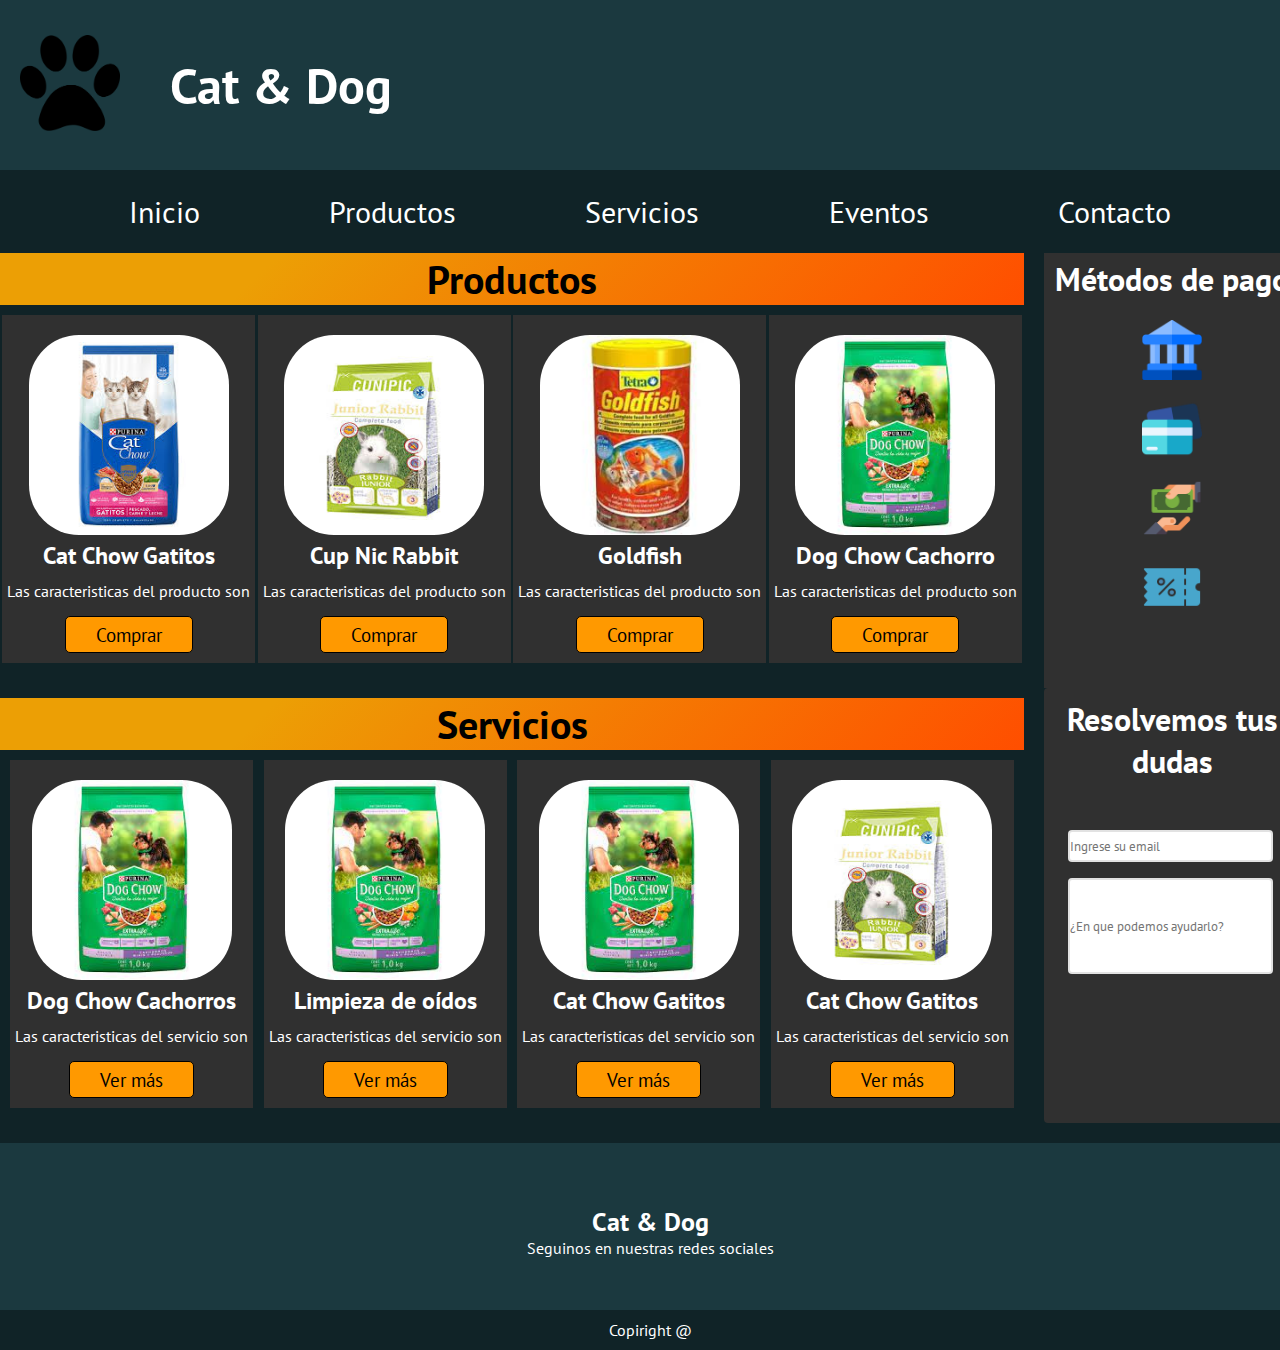
<file: index.html>
<!DOCTYPE html>
<html lang="en">

<head>
	<meta charset="UTF-8">
	<meta http-equiv="X-UA-Compatible" content="IE=edge">
	<meta name="viewport" content="width=device-width, initial-scale=1.0">
	<link rel="stylesheet" href="estilo.css">
	<link rel="preconnect" href="https://fonts.googleapis.com">
	<link rel="preconnect" href="https://fonts.gstatic.com" crossorigin>
	<link href="https://fonts.googleapis.com/css2?family=PT+Sans&display=swap" rel="stylesheet">
	<link rel="icon" href="imagenes/pata.ico">
	<link rel="stylesheet" href="https://cdnjs.cloudflare.com/ajax/libs/font-awesome/4.7.0/css/font-awesome.min.css" />
	<link rel="stylesheet" href="https://cdnjs.cloudflare.com/ajax/libs/animate.css/4.1.1/animate.min.css">
	<title>Cat & Dog</title>
</head>

<body id="grid">
	<header>
		<a href="index.html"><img class="wow animate__animated animate__flip animate__delay-1s" src="imagenes/pata.png" alt=""></a>
		<h1 class="wow animate__animated animate__backInRight">Cat & Dog</h1>
	</header>
	<nav>
		<span>
			<a href="index.html">Inicio</a>
		</span>
		<span>
			<a href="pag/productos.html">Productos</a>
			<div class="submenu">
				<span><a href="pag/productos.html">Alimento</a></span>
				<span><a href="pag/productos.html">Juguetes</a></span>
				<span><a href="pag/productos.html">Vestimenta</a></span>
			</div>
		</span>
		<span>
			<a href="pag/servicios.html">Servicios</a>
			<div class="submenu">
				<span><a href="pag/servicios.html">Limpieza</a></span>
				<span><a href="pag/servicios.html">Baño</a></span>
				<span><a href="pag/servicios.html">Paseos</a></span>
				<span><a href="pag/servicios.html">Entrenamiento</a></span>
			</div>
		</span>
		<span>
			<a href="pag/eventos.html">Eventos</a>
			<div class="submenu">
				<span><a href="pag/eventos.html">Próximos eventos</a></span>
				<span><a href="pag/eventos.html">¿Dónde se realizan?</a></span>
			</div>
		</span>
		<span>
			<a href="pag/contacto.html">Contacto</a>
		</span>
	</nav>
	<section class=" productos">
			<h2>Productos</h2>	
		<div class="index-productos">
			<article>
				<img src="imagenes/catChowGatitos.jpg" alt="">
				<a href="pag/pago.html"><h4>Cat Chow Gatitos</h4></a>
				<p>Las caracteristicas del producto son</p>
				<a href="pag/pago.html" class="boton">Comprar</a>
			</article>
			<article>
				<img src="imagenes/cupinicJuniorRabbit.jpg" alt="">
				<a href="pag/pago.html"><h4>Cup Nic Rabbit</h4></a>
				<p>Las caracteristicas del producto son</p>
				<a href="pag/pago.html" class="boton">Comprar</a>
			</article>
			<article>
				<img src="imagenes/goldfishPeces.jpg" alt="">
				<a href="pag/pago.html"><h4>Goldfish</h4></a>
				<p>Las caracteristicas del producto son</p>
				<a href="pag/pago.html" class="boton">Comprar</a>
			</article>
			<article>
				<img src="imagenes/dogChowCachorro.jpg" alt="">
				<a href="pag/pago.html"><h4>Dog Chow Cachorro</h4></a>
				<p>Las caracteristicas del producto son</p>
				<a href="pag/pago.html" class="boton">Comprar</a>
			</article>
		</div>
	</section>
	<section class=" servicios">
		<h2>Servicios</h2>
		<div class="index-servicios">
			<article>
				<img src="imagenes/dogChowCachorro.jpg" alt="">
				<a href="pag/pago.html"><h4>Dog Chow Cachorros</h4></a>				
				<p>Las caracteristicas del servicio son</p>
				<a href="pag/servicios.html" class="boton">Ver más</a>
			</article>
			<article>
				<img src="imagenes/dogChowCachorro.jpg" alt="">
				<h4>Limpieza de oídos</h4>		
				<p>Las caracteristicas del servicio son</p>
				<a href="pag/servicios.html" class="boton">Ver más</a>
			</article>
			<article>
				<img src="imagenes/dogChowCachorro.jpg">
				<h4>Cat Chow Gatitos</h4>				
				<p>Las caracteristicas del servicio son</p>
				<a href="pag/servicios.html" class="boton">Ver más</a>
			</article>
			<article>
				<img src="imagenes/cupinicJuniorRabbit.jpg" alt="">
				<h4>Cat Chow Gatitos</h4>				
				<p>Las caracteristicas del servicio son</p>
				<a href="pag/servicios.html" class="boton">Ver más</a>
			</article>
		</div>
	</section>
	<aside>
		<div class="index-pagos">
			<h4>Métodos de pago</h4>
			<a href="pag/pago.html"><img class="wow animate__animated animate__shakeX animate__delay-2s" src="imagenes/bank.png" alt=""></a>
			<a href="pag/pago.html"><img  class="wow animate__animated animate__shakeX animate__delay-3s" src="imagenes/credit-card.png" alt=""></a>
			<a href="pag/pago.html"><img  class="wow animate__animated animate__shakeX animate__delay-4s" src="imagenes/pago-en-efectivo.png" alt=""></a>
			<a href="pag/pago.html"><img  class="wow animate__animated animate__shakeX animate__delay-5s" src="imagenes/cupon.png" alt=""></a>
		</div>
		<div class="formulario">
			<h4>Resolvemos tus dudas</h4>
			<form action="">
				<input class="controls-a" type="email" placeholder="Ingrese su email">
				<input class="controls-b" type="text" placeholder="¿En que podemos ayudarlo?">
				<input class="controls-c wow animate__animated animate__heartBeat animate__delay-1s" type="submit" name="Enviar">
			</form>
		</div>
	</aside>
	<footer class="agrandar">
		<div class="footer-first">
			<a href="index.html"><img class=" wow animate__animated animate__flip animate__delay-2s" src="imagenes/pata.png" alt=""></a>
			<h3>Cat & Dog</h3>
			<p>Seguinos en nuestras redes sociales</p>
			<ul class="redes wow animate__animated animate__backInLeft animate__delay-2s">
				<li><a href="https://www.facebook.com" target="_blank"><i class="fa fa-facebook"></i></a></li>
				<li><a href="https://twitter.com" target="_blank"><i class="fa fa-twitter"></i></a></li>
				<li><a href="https://www.youtube.com" target="_blank"><i class="fa fa-youtube"></i></a></li>
				<li><a href="https://www.instagram.com" target="_blank"><i class="fa fa-instagram"></i></a></li>
			</ul>
		</div>
		<div class="footer-second">
			<p>Copiright @</p>
		</div>
	</footer>

	<script src="js/wow.min.js"></script>
	<script>
	new WOW().init();
	</script>
</body>
</html>
</file>
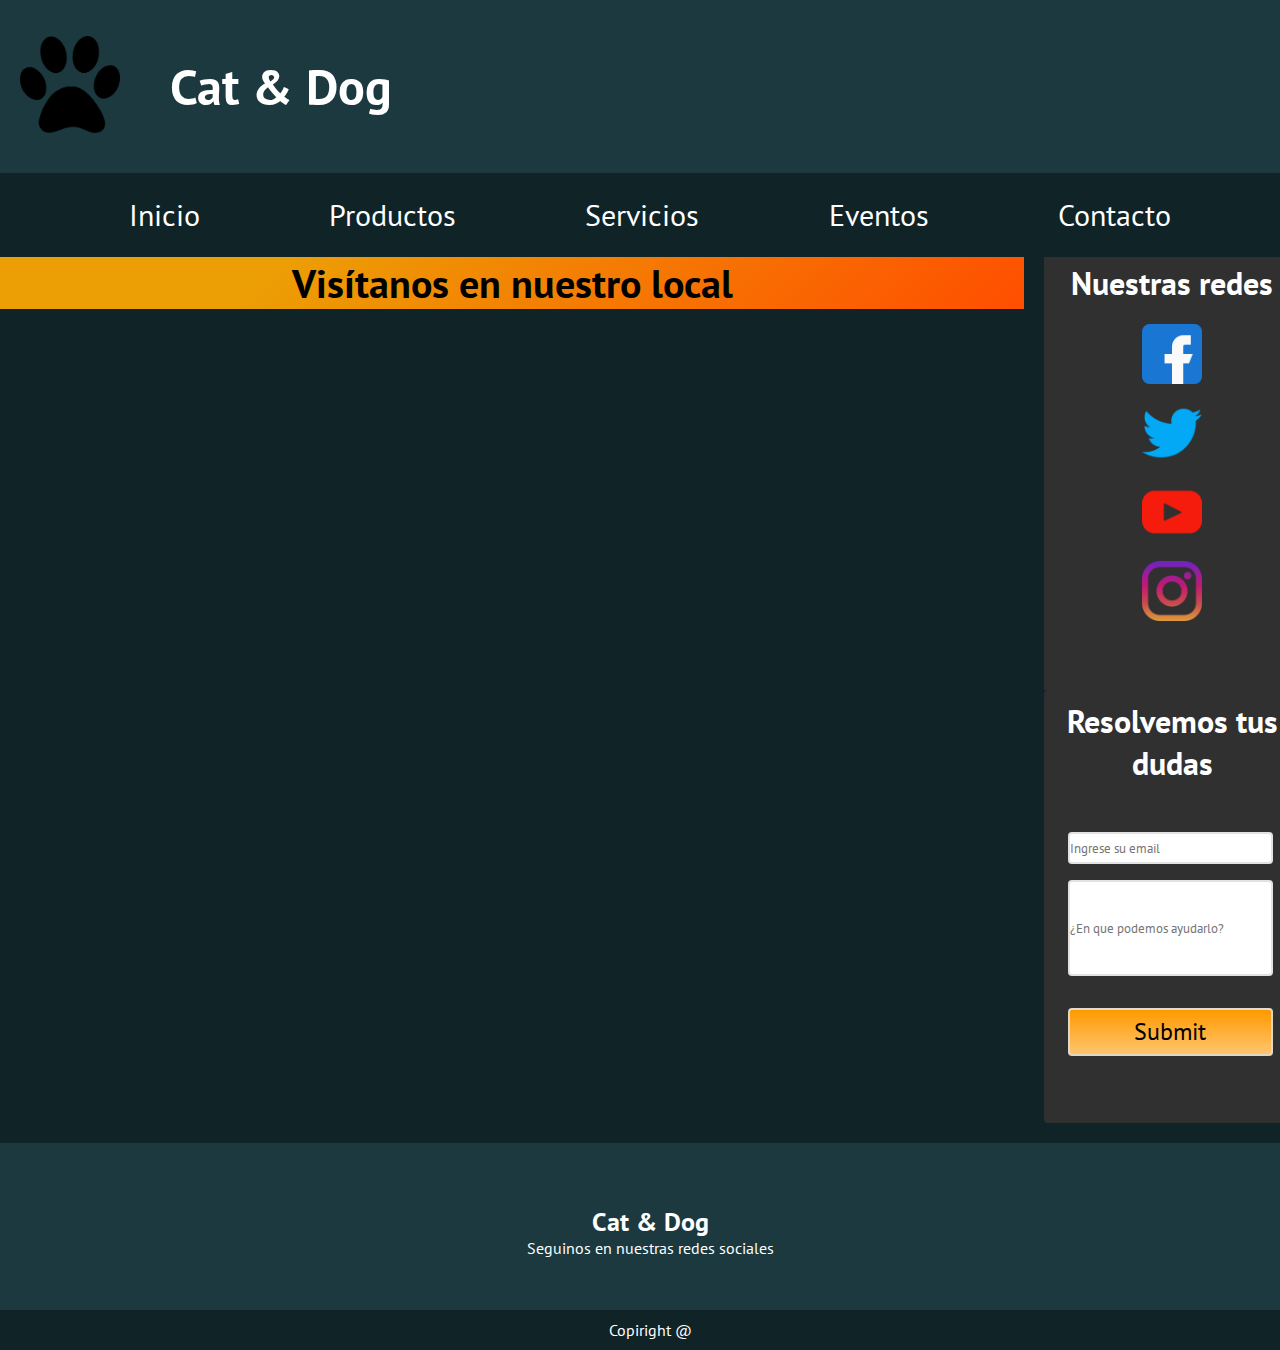
<file: pag/contacto.html>
<!DOCTYPE html>
<html lang="en">

<head>
	<meta charset="UTF-8">
	<meta http-equiv="X-UA-Compatible" content="IE=edge">
	<meta name="viewport" content="width=device-width, initial-scale=1.0">
	<link rel="stylesheet" href="../estilo.css">
	<link rel="preconnect" href="https://fonts.googleapis.com">
	<link rel="preconnect" href="https://fonts.gstatic.com" crossorigin>
	<link href="https://fonts.googleapis.com/css2?family=PT+Sans&display=swap" rel="stylesheet">
	<link rel="icon" href="../imagenes/pata.ico">
	<link rel="stylesheet" href="https://cdnjs.cloudflare.com/ajax/libs/font-awesome/4.7.0/css/font-awesome.min.css"/>
	<link rel="stylesheet" href="https://cdnjs.cloudflare.com/ajax/libs/animate.css/4.1.1/animate.min.css">
	<title>Cat & Dog</title>
</head>

<body id="grid-cuerpo">
	<header>
		<a href="../index.html"><img class="wow animate__animated animate__flip animate__delay-1s" src="../imagenes/pata.png" alt=""></a>
		<h1 class="wow animate__animated animate__backInRight">Cat & Dog</h1>
	</header>
	<nav>
		<span>
			<a href="../index.html">Inicio</a>
		</span>
		<span>
			<a href="../pag/productos.html">Productos</a>
		</span>
		<span>
			<a href="../pag/servicios.html">Servicios</a>
		</span>
		<span>
			<a href="../pag/eventos.html">Eventos</a>
		</span>
		<span>
			<a href="../pag/contacto.html">Contacto</a>
		</span>
	</nav>
	<section class="mapa">
		<h2>Visítanos en nuestro local</h2>
		<div>
			<iframe
				src="https://www.google.com/maps/embed?pb=!1m14!1m12!1m3!1d7587.9482568229905!2d-58.37330661644834!3d-34.60862951998931!2m3!1f0!2f0!3f0!3m2!1i1024!2i768!4f13.1!5e0!3m2!1ses-419!2sar!4v1653939179107!5m2!1ses-419!2sar"
				width="600" height="450" style="border:0;" allowfullscreen="" loading="lazy"
				referrerpolicy="no-referrer-when-downgrade"></iframe>
		</div>
	</section>
	<aside>
		<div class="index-pagos">
			<h4>Nuestras redes</h4>
			<a href="https://www.facebook.com" target="_blank"><img class="wow animate__animated animate__shakeX animate__delay-2s" src="../imagenes/facebook.png" alt=""></a>
			<a href="https://twitter.com"><img class="wow animate__animated animate__shakeX animate__delay-3s" src="../imagenes/twitter.png" alt=""></a>
			<a href="https://www.youtube.com"><img class="wow animate__animated animate__shakeX animate__delay-4s" src="../imagenes/youtube.png" alt=""></a>
			<a href="https://www.instagram.com"><img class="wow animate__animated animate__shakeX animate__delay-5s" src="../imagenes/instagram.png" alt=""></a>
		</div>
		<div class="formulario">
			<h4>Resolvemos tus dudas</h4>
			<form action="">
				<input class="controls-a" type="email" placeholder="Ingrese su email">
				<input class="controls-b" type="text" placeholder="¿En que podemos ayudarlo?">
				<input class="controls-c" type="submit" name="Enviar">
			</form>
		</div>
	</aside>
	<footer>
		<div class="footer-first">
			<a href="index.html"><img class=" wow animate__animated animate__flip animate__delay-2s" src="../imagenes/pata.png" alt=""></a>
			<h3>Cat & Dog</h3>
			<p>Seguinos en nuestras redes sociales</p>
			<ul class="redes wow animate__animated animate__backInLeft animate__delay-2s">
				<li><a href="https://www.facebook.com" target="_blank"><i class="fa fa-facebook"></i></a></li>
				<li><a href="https://twitter.com" target="_blank"><i class="fa fa-twitter"></i></a></li>
				<li><a href="https://www.youtube.com" target="_blank"><i class="fa fa-youtube"></i></a></li>
				<li><a href="https://www.instagram.com" target="_blank"><i class="fa fa-instagram"></i></a></li>
			</ul>
		</div>
		<div class="footer-second">
			<p>Copiright @</p>
		</div>
	</footer>
	<script src="../js/wow.min.js"></script>
	<script>
	new WOW().init();
	</script>
</body>
</html>
</file>
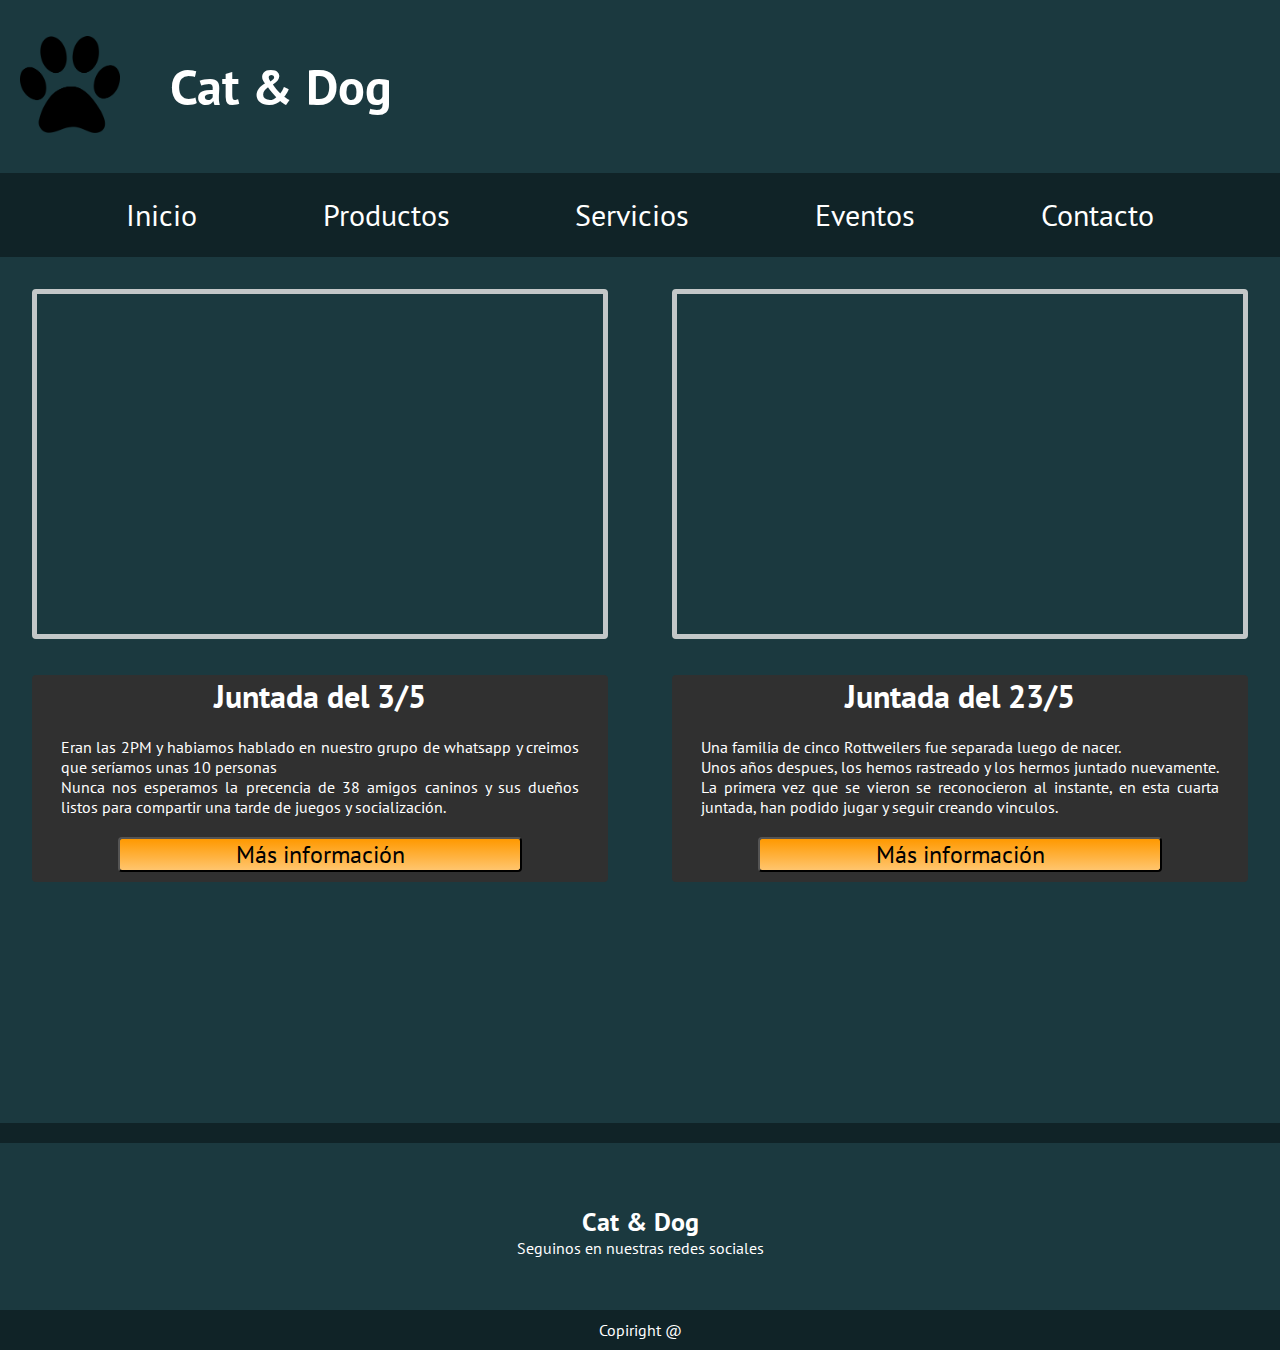
<file: pag/eventos.html>
<!DOCTYPE html>
<html lang="en">

<head>
	<meta charset="UTF-8">
	<meta http-equiv="X-UA-Compatible" content="IE=edge">
	<meta name="viewport" content="width=device-width, initial-scale=1.0">
	<link rel="stylesheet" href="../estilo.css">
	<link rel="preconnect" href="https://fonts.googleapis.com">
	<link rel="preconnect" href="https://fonts.gstatic.com" crossorigin>
	<link href="https://fonts.googleapis.com/css2?family=PT+Sans&display=swap" rel="stylesheet">
	<link rel="icon" href="../imagenes/pata.ico">
	<link rel="stylesheet" href="https://cdnjs.cloudflare.com/ajax/libs/font-awesome/4.7.0/css/font-awesome.min.css" />
	<link rel="stylesheet" href="https://cdnjs.cloudflare.com/ajax/libs/animate.css/4.1.1/animate.min.css">
	<title>Cat & Dog</title>
</head>

<body id="grid-pagos">
	<header>
		<a href="index.html"><img class="wow animate__animated animate__flip animate__delay-1s" src="../imagenes/pata.png" alt=""></a>
		<h1 class="wow animate__animated animate__backInRight">Cat & Dog</h1>
	</header>
	<nav>
		<span>
			<a href="../index.html">Inicio</a>
		</span>
		<span>
			<a href="../pag/productos.html">Productos</a>
		</span>
		<span>
			<a href="../pag/servicios.html">Servicios</a>
		</span>
		<span>
			<a href="../pag/eventos.html">Eventos</a>
		</span>
		<span>
			<a href="../pag/contacto.html">Contacto</a>
		</span>
	</nav>
	
	<div class="eventos">
        <div class="video-uno">
            <iframe src="https://www.youtube.com/embed/gRAewzN_4bk" title="YouTube video player" frameborder="0" allow="accelerometer; autoplay; clipboard-write; encrypted-media; gyroscope; picture-in-picture" allowfullscreen></iframe>
            <div class="text-video">
                <h3>Juntada del 3/5 </h3><br>
                <p>Eran las 2PM y habiamos hablado en nuestro grupo de whatsapp y creimos que seríamos unas 10 personas <br>Nunca nos esperamos la precencia de 38 amigos caninos y sus dueños listos para compartir una tarde de juegos y socialización.</p>
                <input type="submit" value="Más información">
            </div>
           
        </div>
        <div class="video-dos">
            <iframe  src="https://www.youtube.com/embed/u0V8Z6jMy-E" title="YouTube video player" frameborder="0" allow="accelerometer; autoplay; clipboard-write; encrypted-media; gyroscope; picture-in-picture" allowfullscreen></iframe>
            <div class="text-video">
                <h3>Juntada del 23/5 </h3><br>
                <p>Una familia de  cinco Rottweilers fue separada luego de nacer. <br> Unos años despues, los hemos rastreado y los hermos juntado nuevamente. La primera vez que se vieron se reconocieron al instante, en esta cuarta juntada, han podido jugar y seguir creando vinculos.</p>
                <input type="submit" value="Más información">
            </div>
            
        </div>
		
	</div>

	<footer>
		<div class="footer-first">
			<a href="index.html"><img class=" wow animate__animated animate__flip animate__delay-2s" src="../imagenes/pata.png" alt=""></a>
			<h3>Cat & Dog</h3>
			<p>Seguinos en nuestras redes sociales</p>
			<ul class="redes wow animate__animated animate__backInLeft animate__delay-2s">
				<li><a href="https://www.facebook.com" target="_blank"><i class="fa fa-facebook"></i></a></li>
				<li><a href="https://twitter.com" target="_blank"><i class="fa fa-twitter"></i></a></li>
				<li><a href="https://www.youtube.com" target="_blank"><i class="fa fa-youtube"></i></a></li>
				<li><a href="https://www.instagram.com" target="_blank"><i class="fa fa-instagram"></i></a></li>
			</ul>
		</div>
		<div class="footer-second">
			<p>Copiright @</p>
		</div>
	</footer>
	<script src="../js/wow.min.js"></script>
	<script>
	new WOW().init();
	</script>
</body>
</html>
</file>
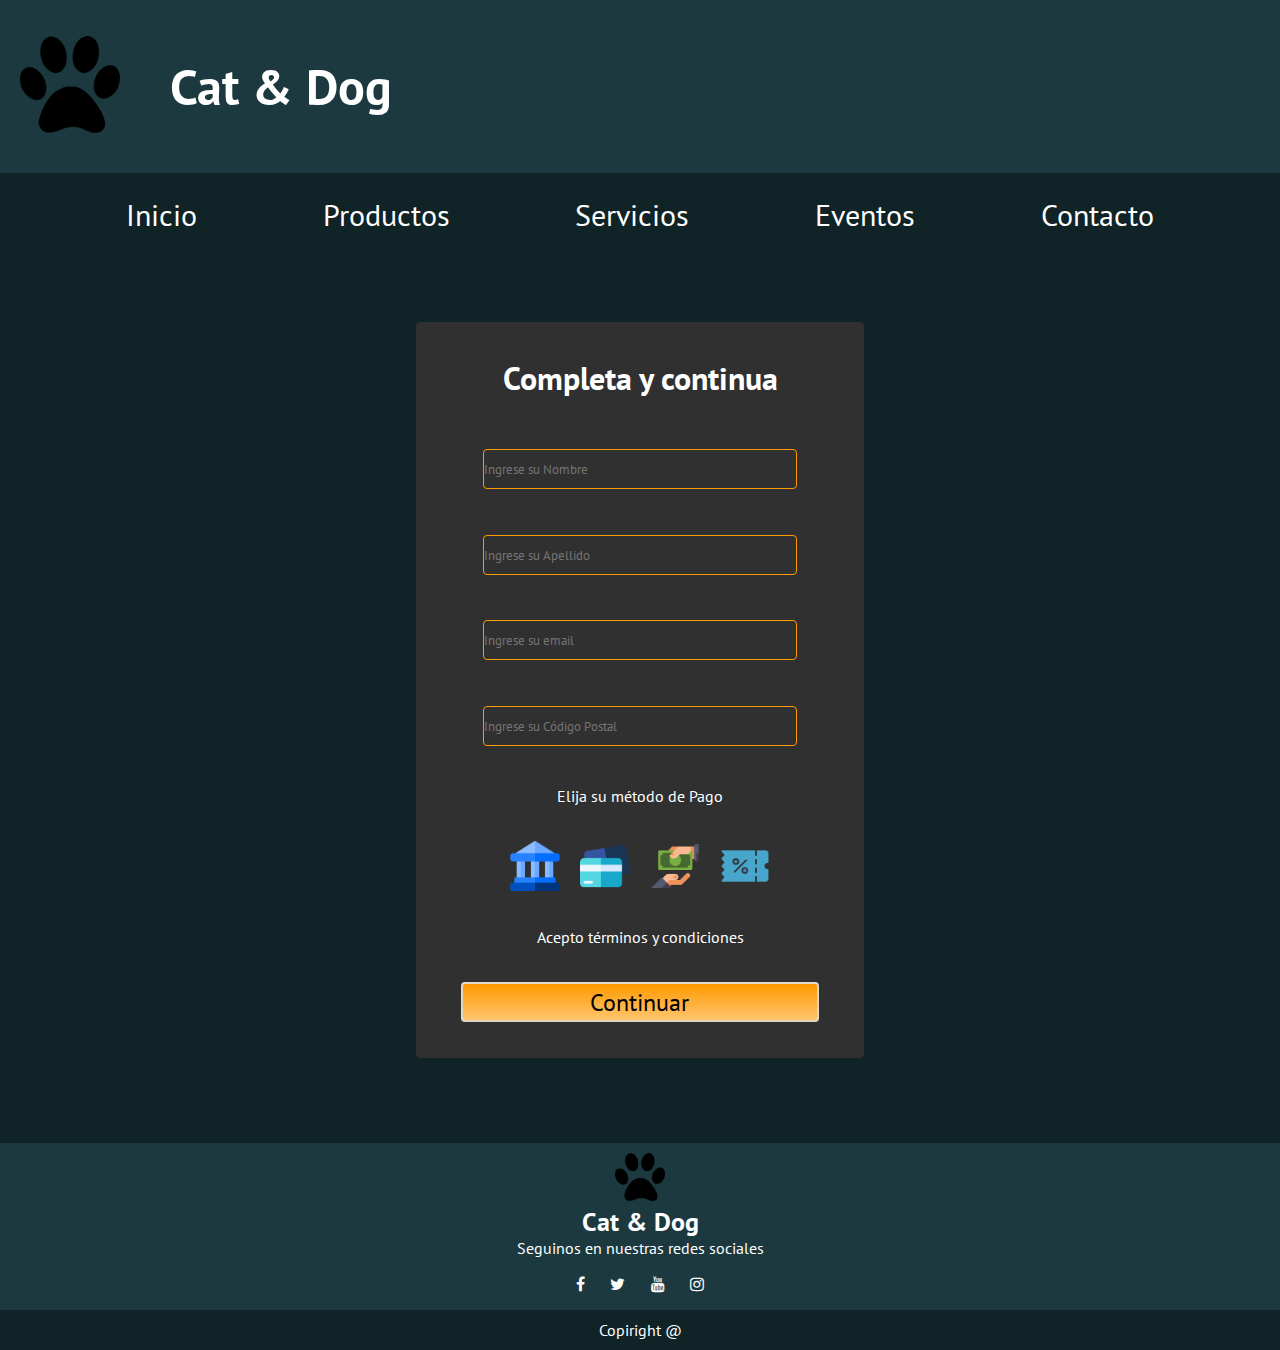
<file: pag/pago.html>
<!DOCTYPE html>
<html lang="en">

<head>
	<meta charset="UTF-8">
	<meta http-equiv="X-UA-Compatible" content="IE=edge">
	<meta name="viewport" content="width=device-width, initial-scale=1.0">
	<link rel="stylesheet" href="../estilo.css">
	<link rel="preconnect" href="https://fonts.googleapis.com">
	<link rel="preconnect" href="https://fonts.gstatic.com" crossorigin>
	<link href="https://fonts.googleapis.com/css2?family=PT+Sans&display=swap" rel="stylesheet">
	<link rel="icon" href="../imagenes/pata.ico">
	<link rel="stylesheet" href="https://cdnjs.cloudflare.com/ajax/libs/font-awesome/4.7.0/css/font-awesome.min.css" />
	<title>Cat & Dog</title>
</head>

<body id="grid-pagos">
	<header>
		<a href="index.html"><img src="../imagenes/pata.png" alt=""></a>
		<h1>Cat & Dog</h1>
	</header>
	<nav>
		<span>
			<a href="../index.html">Inicio</a>
		</span>
		<span>
			<a href="../pag/productos.html">Productos</a>
		</span>
		<span>
			<a href="../pag/servicios.html">Servicios</a>
		</span>
		<span>
			<a href="../pag/eventos.html">Eventos</a>
		</span>
		<span>
			<a href="../pag/contacto.html">Contacto</a>
		</span>
	</nav>
	
	<div class="form-pagos">
		<h4>Completa y continua</h4>
		<input class="botons" type="text" name="nombres" placeholder="Ingrese su Nombre">
		<input class="botons" type="text" name="apellidos" placeholder="Ingrese su Apellido">
		<input class="botons" type="email" name="nombres" placeholder="Ingrese su email">
		<input class="botons" type="text" name="codigo postal" placeholder="Ingrese su Código Postal">
		<p>Elija su método de Pago</p>
		<span>
			<img src="../imagenes/bank.png" alt="">
			<img src="../imagenes/credit-card.png" alt="">
			<img src="../imagenes/pago-en-efectivo.png" alt="">
			<img src="../imagenes/cupon.png" alt="">
		</span>
		<p>Acepto términos y condiciones</p>
		<input class="continue" type="submit" value="Continuar">
	</div>

	<footer>
		<div class="footer-first">
			<a href="index.html"><img src="../imagenes/pata.png" alt=""></a>
			<h3>Cat & Dog</h3>
			<p>Seguinos en nuestras redes sociales</p>
			<ul class="redes">
				<li><a href="https://www.facebook.com" target="_blank"><i class="fa fa-facebook"></i></a></li>
				<li><a href="https://twitter.com" target="_blank"><i class="fa fa-twitter"></i></a></li>
				<li><a href="https://www.youtube.com" target="_blank"><i class="fa fa-youtube"></i></a></li>
				<li><a href="https://www.instagram.com" target="_blank"><i class="fa fa-instagram"></i></a></li>
			</ul>
		</div>
		<div class="footer-second">
			<p>Copiright @</p>
		</div>
	</footer>
</body>
</html>
</file>
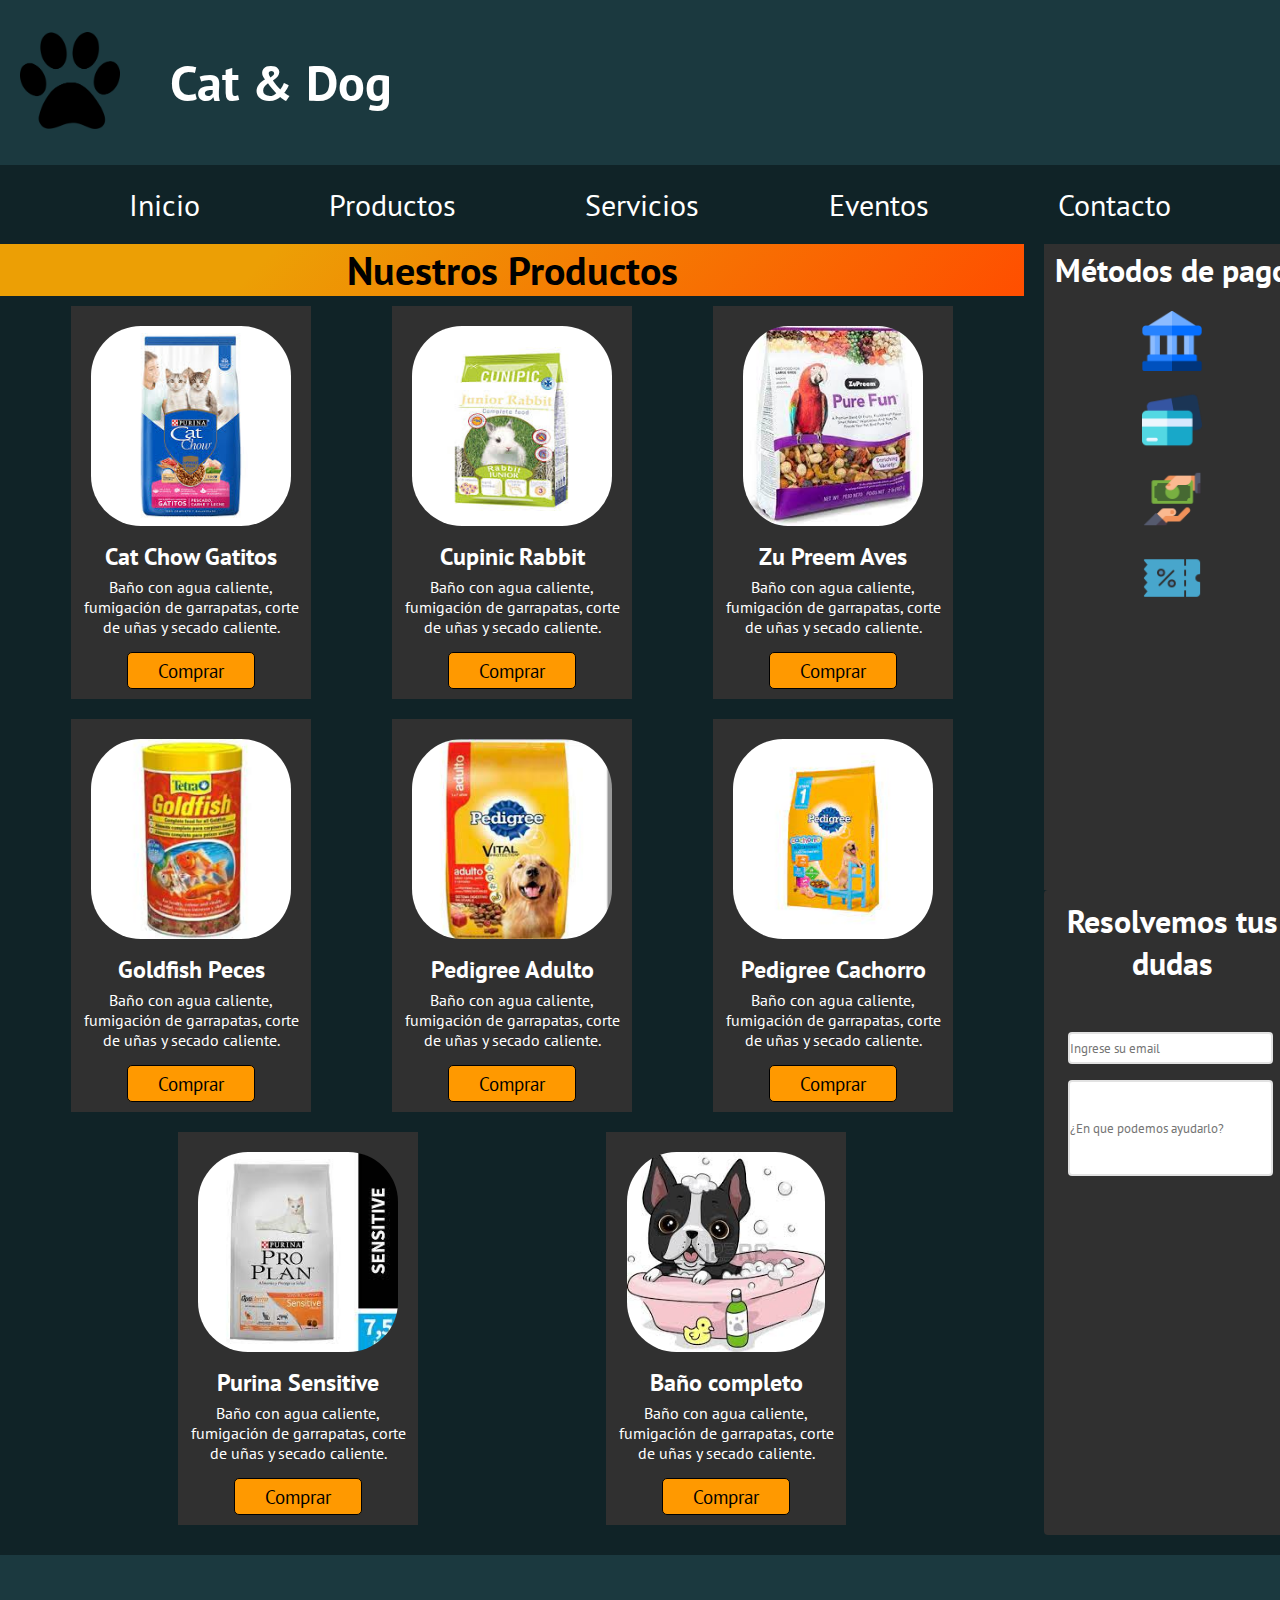
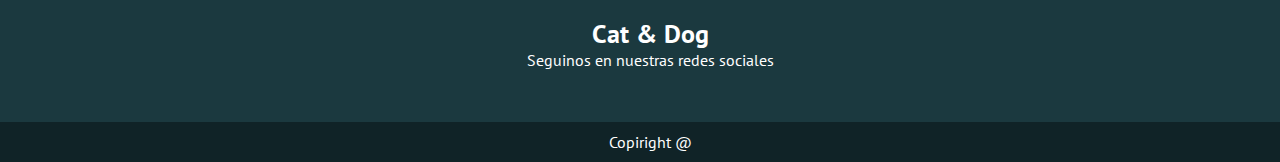
<file: pag/productos.html>
<!DOCTYPE html>
<html lang="en">

<head>
	<meta charset="UTF-8">
	<meta http-equiv="X-UA-Compatible" content="IE=edge">
	<meta name="viewport" content="width=device-width, initial-scale=1.0">
	<link rel="stylesheet" href="../estilo.css">
	<link rel="preconnect" href="https://fonts.googleapis.com">
	<link rel="preconnect" href="https://fonts.gstatic.com" crossorigin>
	<link href="https://fonts.googleapis.com/css2?family=PT+Sans&display=swap" rel="stylesheet">
	<link rel="icon" href="../imagenes/pata.ico">
	<link rel="stylesheet" href="https://cdnjs.cloudflare.com/ajax/libs/font-awesome/4.7.0/css/font-awesome.min.css" />
	<link rel="stylesheet" href="https://cdnjs.cloudflare.com/ajax/libs/animate.css/4.1.1/animate.min.css">
	<title>Cat & Dog</title>
</head>

<body id="grid-cuerpo">
	<header>
		<a href="../index.html"><img  class="wow animate__animated animate__flip animate__delay-1s" src="../imagenes/pata.png" alt=""></a>
		<h1  class="wow animate__animated animate__backInRight">Cat & Dog</h1>
	</header>
	<nav>
		<span>
			<a href="..//index.html">Inicio</a>
		</span>
		<span>
			<a href="../pag/productos.html">Productos</a>
			<div class="submenu">
				<span><a href="../pag/productos.html">Alimento</a></span>
				<span><a href="../pag/productos.html">Juguetes</a></span>
				<span><a href="../pag/productos.html">Vestimenta</a></span>
			</div>
		</span>
		<span>
			<a href="../pag/servicios.html">Servicios</a>
			<div class="submenu">
				<span><a href="../pag/servicios.html">Limpieza</a></span>
				<span><a href="../pag/servicios.html">Baño</a></span>
				<span><a href="../pag/servicios.html">Paseos</a></span>
				<span><a href="../pag/servicios.html">Entrenamiento</a></span>
			</div>
		</span>
		<span>
			<a href="../pag/eventos.html">Eventos</a>
			<div class="submenu">
				<span><a href="../pag/eventos.html">Próximos eventos</a></span>
				<span><a href="../pag/eventos.html">¿Dónde se realizan?</a></span>
			</div>
		</span>
		<span>
			<a href="../pag/contacto.html">Contacto</a>
		</span>
	</nav>
	<section>
		<h2>Nuestros Productos</h2>
		<div class="galerias">
        <div><img src="../imagenes/catChowGatitos.jpg" alt=""> 
            <a href="../pag/pago.html"><h3>Cat Chow Gatitos</h3></a>
        <p>Baño con agua caliente, fumigación de garrapatas, corte de uñas y secado caliente.</p>
		<a href="../pag/pago.html" class="boton">Comprar</a>
        </div>
        <div><img src="../imagenes/cupinicJuniorRabbit.jpg" alt=""> 
            <a href="../pag/pago.html"><h3>Cupinic Rabbit</h3></a>
        <p>Baño con agua caliente, fumigación de garrapatas, corte de uñas y secado caliente.</p>
		<a href="../pag/pago.html" class="boton">Comprar</a>
        </div>
        <div><img src="../imagenes/zuPreemAves.jpg" alt=""> 
            <a href="../pag/pago.html"><h3>Zu Preem Aves</h3></a>
        <p>Baño con agua caliente, fumigación de garrapatas, corte de uñas y secado caliente.</p>
		<a href="../pag/pago.html" class="boton">Comprar</a>
        </div>
        <div><img src="../imagenes/goldfishPeces.jpg" alt=""> 
            <a href="../pag/pago.html"><h3>Goldfish Peces</h3></a>
        <p>Baño con agua caliente, fumigación de garrapatas, corte de uñas y secado caliente.</p>
		<a href="../pag/pago.html" class="boton">Comprar</a>
        </div>
        <div><img src="../imagenes/pedigreeAdulto.jpg" alt=""> 
            <a href="../pag/pago.html"><h3>Pedigree Adulto</h3></a>
        <p>Baño con agua caliente, fumigación de garrapatas, corte de uñas y secado caliente.</p>
		<a href="../pag/pago.html" class="boton">Comprar</a>
        </div>
        <div><img src="../imagenes/pedigreeCachorro.jpg" alt=""> 
            <a href="../pag/pago.html"><h3>Pedigree Cachorro</h3></a>
        <p>Baño con agua caliente, fumigación de garrapatas, corte de uñas y secado caliente.</p>
		<a href="../pag/pago.html" class="boton">Comprar</a>
        </div>
        <div><img src="../imagenes/purinaSensitive.jpg" alt=""> 
            <a href="../pag/pago.html"><h3>Purina Sensitive</h3></a>
        <p>Baño con agua caliente, fumigación de garrapatas, corte de uñas y secado caliente.</p>
		<a href="../pag/pago.html" class="boton">Comprar</a>
        </div>
        <div><img src="../imagenes/baño-perro.jpg" alt=""> 
            <a href="../pag/pago.html"><h3>Baño completo</h3></a>
        <p>Baño con agua caliente, fumigación de garrapatas, corte de uñas y secado caliente.</p>
		<a href="../pag/pago.html" class="boton">Comprar</a>
        </div>
        </div>
	</section>
	<aside>
		<div class="index-pagos">
			<h4>Métodos de pago</h4>
			<a href="../pag/pago.html"><img class="wow animate__animated animate__shakeX animate__delay-2s" src="../imagenes/bank.png" alt=""></a>
			<a href="../pag/pago.html"><img class="wow animate__animated animate__shakeX animate__delay-3s" src="../imagenes/credit-card.png" alt=""></a>
			<a href="../pag/pago.html"><img class="wow animate__animated animate__shakeX animate__delay-4s" src="../imagenes/pago-en-efectivo.png" alt=""></a>
			<a href="../pag/pago.html"><img class="wow animate__animated animate__shakeX animate__delay-5s" src="../imagenes/cupon.png" alt=""></a>
		</div>
		<div class="formulario">
			<h4>Resolvemos tus dudas</h4>
			<form action="">
				<input class="controls-a" type="email" placeholder="Ingrese su email">
				<input class="controls-b" type="text" placeholder="¿En que podemos ayudarlo?">
				<input class="controls-c wow animate__animated animate__heartBeat animate__delay-1s" type="submit" name="Enviar">
			</form>
		</div>
	</aside>
	<footer>
		<div class="footer-first">
			<a href="index.html"><img class=" wow animate__animated animate__flip animate__delay-2s"  src="../imagenes/pata.png" alt=""></a>
			<h3>Cat & Dog</h3>
			<p>Seguinos en nuestras redes sociales</p>
			<ul class="redes wow animate__animated animate__backInLeft animate__delay-2s">
				<li><a href="https://www.facebook.com" target="_blank"><i class="fa fa-facebook"></i></a></li>
				<li><a href="https://twitter.com" target="_blank"><i class="fa fa-twitter"></i></a></li>
				<li><a href="https://www.youtube.com" target="_blank"><i class="fa fa-youtube"></i></a></li>
				<li><a href="https://www.instagram.com" target="_blank"><i class="fa fa-instagram"></i></a></li>
			</ul>
		</div>
		<div class="footer-second">
			<p>Copiright @</p>
		</div>
	</footer>

	<script src="../js/wow.min.js"></script>
	<script>
	new WOW().init();
	</script>
</body>
</html>
</file>
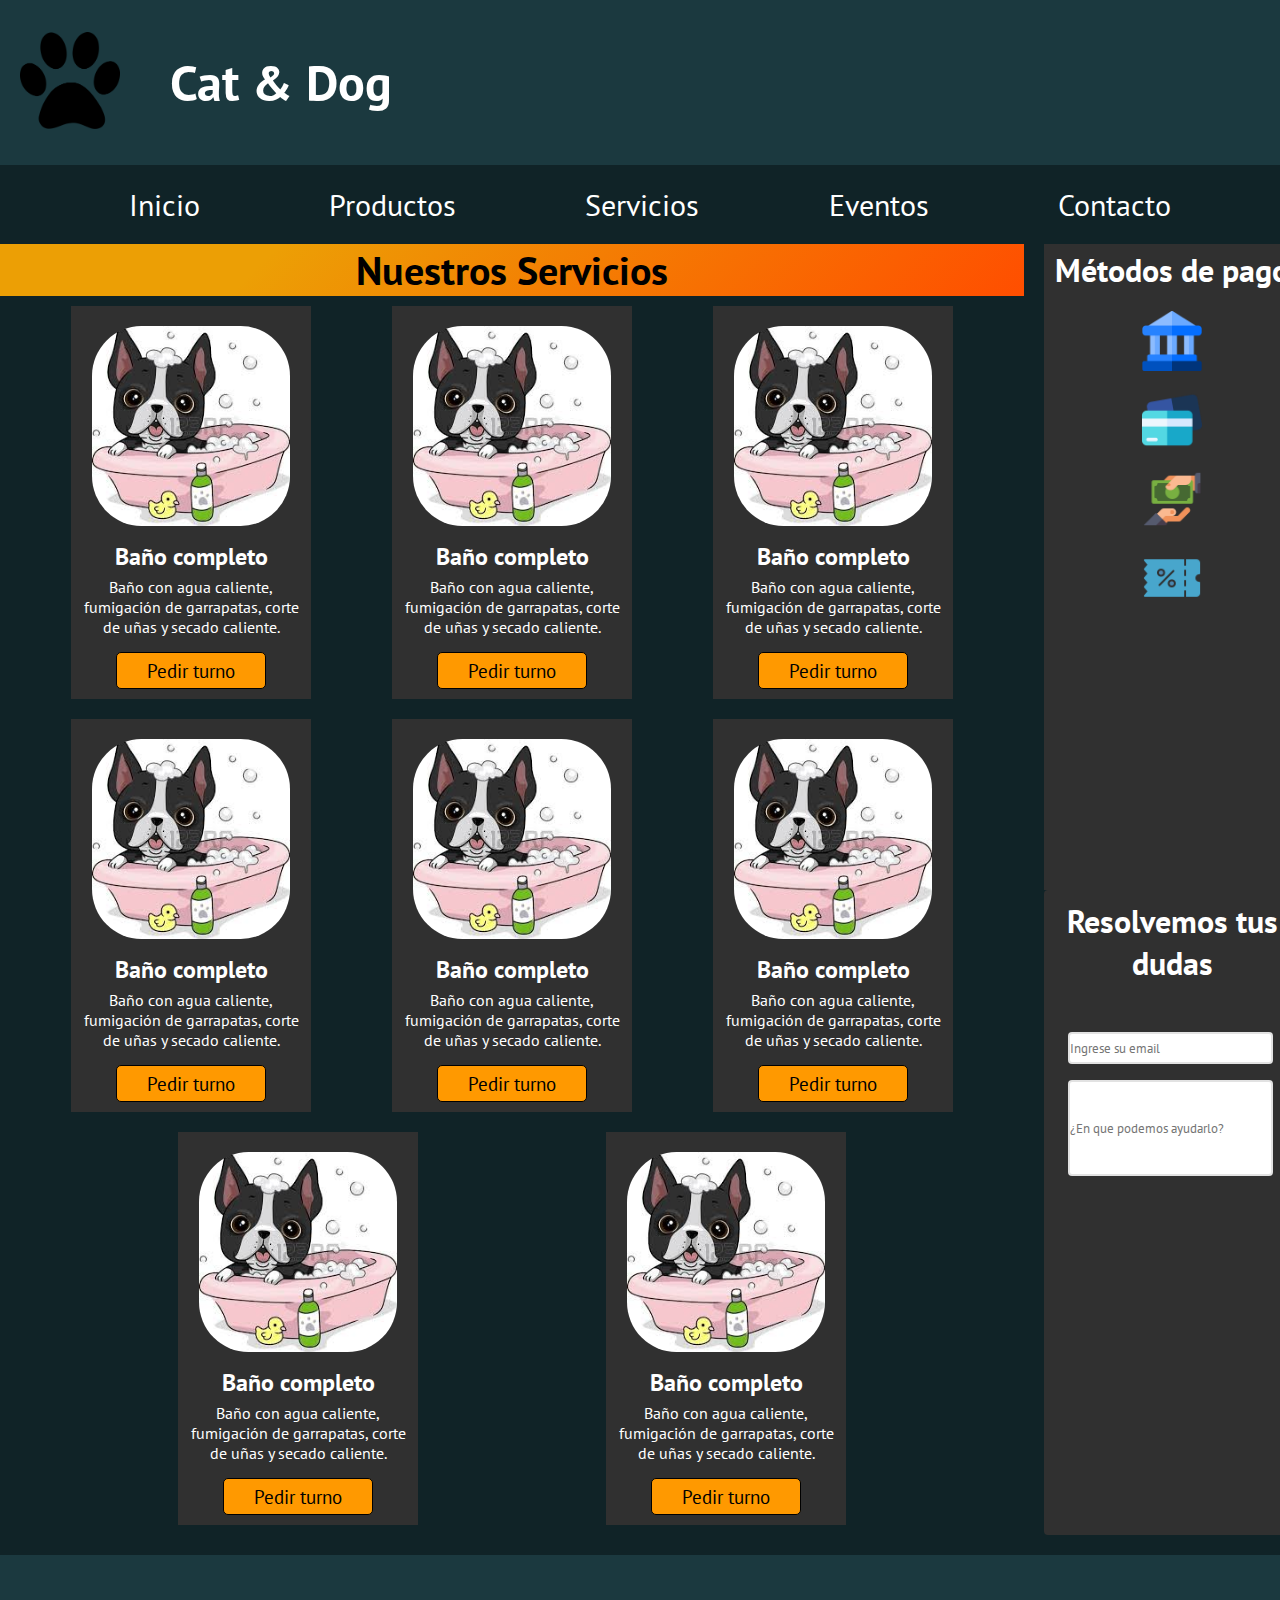
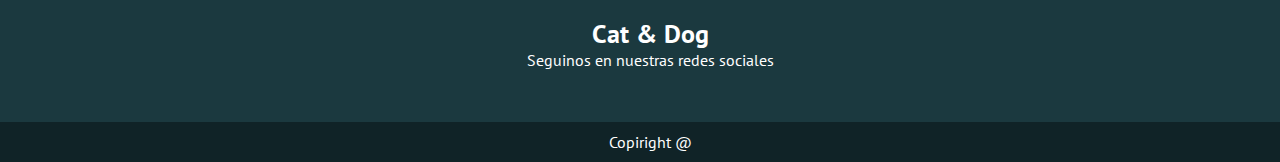
<file: pag/servicios.html>
<!DOCTYPE html>
<html lang="en">

<head>
	<meta charset="UTF-8">
	<meta http-equiv="X-UA-Compatible" content="IE=edge">
	<meta name="viewport" content="width=device-width, initial-scale=1.0">
	<link rel="stylesheet" href="../estilo.css">
	<link rel="preconnect" href="https://fonts.googleapis.com">
	<link rel="preconnect" href="https://fonts.gstatic.com" crossorigin>
	<link href="https://fonts.googleapis.com/css2?family=PT+Sans&display=swap" rel="stylesheet">
	<link rel="icon" href="../imagenes/pata.ico">
	<link rel="stylesheet" href="https://cdnjs.cloudflare.com/ajax/libs/font-awesome/4.7.0/css/font-awesome.min.css" />
	<link rel="stylesheet" href="https://cdnjs.cloudflare.com/ajax/libs/animate.css/4.1.1/animate.min.css">
	<title>Cat & Dog</title>
</head>

<body id="grid-cuerpo">
	<header class="border">
		<a href="../index.html"><img  class="wow animate__animated animate__flip animate__delay-1s" src="../imagenes/pata.png" alt=""></a>
		<h1 class="wow animate__animated animate__backInRight" >Cat & Dog</h1>
	</header>
	<nav class="border">
		<span>
			<a href="../index.html">Inicio</a>
		</span>
		<span>
			<a href="../pag/productos.html">Productos</a>
		</span>
		<span>
			<a href="../pag/servicios.html">Servicios</a>
		</span>
		<span>
			<a href="../pag/eventos.html">Eventos</a>
		</span>
		<span>
			<a href="../pag/contacto.html">Contacto</a>
		</span>
	</nav>
	<section>
		<h2>Nuestros Servicios</h2>
		<div class="galerias">
        <div><img src="../imagenes/baño-perro.jpg" alt=""> 
            <a href="../pag/pago.html"><h3>Baño completo</h3></a>
        <p>Baño con agua caliente, fumigación de garrapatas, corte de uñas y secado caliente.</p>
		<a href="../pag/pago.html" class="boton">Pedir turno</a>
        </div>
		<div><img src="../imagenes/baño-perro.jpg" alt=""> 
            <a href="../pag/pago.html"><h3>Baño completo</h3></a>
        <p>Baño con agua caliente, fumigación de garrapatas, corte de uñas y secado caliente.</p>
		<a href="../pag/pago.html" class="boton">Pedir turno</a>
        </div>
		<div><img src="../imagenes/baño-perro.jpg" alt=""> 
            <a href="../pag/pago.html"><h3>Baño completo</h3></a>
        <p>Baño con agua caliente, fumigación de garrapatas, corte de uñas y secado caliente.</p>
		<a href="../pag/pago.html" class="boton">Pedir turno</a>
        </div>
		<div><img src="../imagenes/baño-perro.jpg" alt=""> 
            <a href="../pag/pago.html"><h3>Baño completo</h3></a>
        <p>Baño con agua caliente, fumigación de garrapatas, corte de uñas y secado caliente.</p>
		<a href="../pag/pago.html" class="boton">Pedir turno</a>
        </div>
		<div><img src="../imagenes/baño-perro.jpg" alt=""> 
            <a href="../pag/pago.html"><h3>Baño completo</h3></a>
        <p>Baño con agua caliente, fumigación de garrapatas, corte de uñas y secado caliente.</p>
		<a href="../pag/pago.html" class="boton">Pedir turno</a>
        </div>
		<div><img src="../imagenes/baño-perro.jpg" alt=""> 
            <a href="../pag/pago.html"><h3>Baño completo</h3></a>
        <p>Baño con agua caliente, fumigación de garrapatas, corte de uñas y secado caliente.</p>
		<a href="../pag/pago.html" class="boton">Pedir turno</a>
        </div>
		<div><img src="../imagenes/baño-perro.jpg" alt=""> 
            <a href="../pag/pago.html"><h3>Baño completo</h3></a>
        <p>Baño con agua caliente, fumigación de garrapatas, corte de uñas y secado caliente.</p>
		<a href="../pag/pago.html" class="boton">Pedir turno</a>
        </div>
		<div><img src="../imagenes/baño-perro.jpg" alt=""> 
            <a href="../pag/pago.html"><h3>Baño completo</h3></a>
        <p>Baño con agua caliente, fumigación de garrapatas, corte de uñas y secado caliente.</p>
		<a href="../pag/pago.html" class="boton">Pedir turno</a>
        </div>
        </div>
	</section>
	<aside class="border">
		<div class="index-pagos">
			<h4>Métodos de pago</h4>
			<a href="../pag/pago.html"><img class="wow animate__animated animate__shakeX animate__delay-2s" src="../imagenes/bank.png" alt=""></a>
			<a href="../pag/pago.html"><img class="wow animate__animated animate__shakeX animate__delay-3s" src="../imagenes/credit-card.png" alt=""></a>
			<a href="../pag/pago.html"><img class="wow animate__animated animate__shakeX animate__delay-4s" src="../imagenes/pago-en-efectivo.png" alt=""></a>
			<a href="../pag/pago.html"><img class="wow animate__animated animate__shakeX animate__delay-5s" src="../imagenes/cupon.png" alt=""></a>
		</div>
		<div class="formulario">
			<h4>Resolvemos tus dudas</h4>
			<form action="">
				<input class="controls-a" type="email" placeholder="Ingrese su email">
				<input class="controls-b" type="text" placeholder="¿En que podemos ayudarlo?">
				<input class="controls-c wow animate__animated animate__heartBeat animate__delay-1s" type="submit" name="Enviar">
			</form>
		</div>
	</aside>
	<footer>
		<div class="footer-first">
			<a href="index.html"><img class=" wow animate__animated animate__flip animate__delay-2s" src="../imagenes/pata.png" alt=""></a>
			<h3>Cat & Dog</h3>
			<p>Seguinos en nuestras redes sociales</p>
			<ul class="redes wow animate__animated animate__backInLeft animate__delay-2s">
				<li><a href="https://www.facebook.com" target="_blank"><i class="fa fa-facebook"></i></a></li>
				<li><a href="https://twitter.com" target="_blank"><i class="fa fa-twitter"></i></a></li>
				<li><a href="https://www.youtube.com" target="_blank"><i class="fa fa-youtube"></i></a></li>
				<li><a href="https://www.instagram.com" target="_blank"><i class="fa fa-instagram"></i></a></li>
			</ul>
		</div>
		<div class="footer-second">
			<p>Copiright @</p>
		</div>
	</footer>
	<script src="../js/wow.min.js"></script>
	<script>
	new WOW().init();
	</script>
</body>
</html>
</file>
<file: estilo.css>
* {
    margin: 0;
    padding: 0;
    box-sizing: border-box;
    font-family: 'PT Sans', sans-serif;
}

body {
    width: 100%;
    height: 150vh;
    background-color: #102327;
}

#grid {
    display: grid;
    grid-template-areas:
        "cabeza cabeza"
        "menu menu"
        "productos lateral"
        "servicios lateral"
        "pie pie";
    grid-template-columns: 80% 20%;
    grid-template-rows: 4fr 1fr 10fr 10fr 4fr;
    column-gap: 20px;
    row-gap: 20px;
}

#grid-cuerpo {
    display: grid;
    grid-template-areas:
        "cabeza cabeza"
        "menu menu"
        "cuerpo lateral"
        "pie pie";
    grid-template-columns: 80% 20%;
    grid-template-rows: 4fr 1fr 20fr 4fr;
    column-gap: 20px;
    row-gap: 20px;
}

header {
    grid-area: cabeza;
    background-color: #1b393f;
    display: flex;
    align-items: center;
}

header img {
    max-width: 100px;
    max-height: 100px;
    margin-left: 20px;
}

header h1 {
    font-size: 50px;
    margin-left: 20px;
    color: white;
    margin: 50px;
}



nav {
    grid-area: menu;
    background-color: #102327;
    display: flex;
    flex-flow: row nowrap;
    justify-content: space-evenly;
    align-items: center;
}

nav span a {
    text-decoration: none;
    font-size: 30px;
    color: white;
}

nav span a:hover {
    color: #f90;
    transition: all 0.5s;
}
.submenu{
    display: none;
    position: absolute;
    width: 40vh;
    background-color: #102327;
    border-left: 15px solid #303030;
    transition: opacity 2s;

    
}
.submenu span {
    margin: 30px 0 10px 40px;
    

}
.submenu span a{
    padding: 0 0 20px 30px;
    display: flex;
    flex-direction: column;
    font-size: 24px;
    color: white;

}
nav span:hover .submenu{
    display: block;
    opacity: 1;

}

section h2{
    background-color: #ff4e00;
    background-image: linear-gradient(315deg, #ff4e00 0%, #ec9f05 74%);
    font-size: 40px;
    color: black; 
    text-align: center; 
}

section article {
    background-color: #303030;
    display: flex;
    flex-direction: column;
    margin: 10px 0;
    height: auto;
    align-items: center;

}
section article:hover{
    background-color: #ff8800;
    transition: all 1.5s;
}

section img {
    max-width: 200px;
    margin-top: 20px;
    border-radius: 25%;
}

section a{
    text-decoration: none;
}
section h4 {
    font-size: 1.5rem;
    text-align: center;
    padding: 5px;
    color: white;
}
section h4:hover {
    color: #303030;
    transition: all 1.5s;
}

section p {
    font-size: 1rem;
    margin: 5px;
    max-width: max-content;
    color: white;
}
.boton{
    padding: 5px 30px;
    margin: 10px 0px;
    background: #f90;
    font-size: 1.2rem;
    color: black;
    border: 1px solid black;
    border-radius: 5px;
}
.boton:hover{
    color: white;
    background-color:  #1b393f ;
    padding: 5px 70px;
    transition: all 1s;
    
}

.index-productos {
    display: flex;
    flex-flow: row wrap;
    justify-content: space-evenly;
}

.productos {
    grid-area: productos;
    background-color: #102327;
}

.index-servicios {
    display: flex;
    flex-flow: row wrap;
    justify-content: space-evenly;
}

.servicios {
    grid-area: servicios;
    background-color: #102327;
}

.mapa {
    grid-area: cuerpo;
}

.mapa div {
    margin: 20px;
    height: auto;
}

.mapa iframe {
    width: 100%;
    height: 670px;
}

aside {
    grid-area: lateral;
}

.index-pagos {
    background-color: #303030;
    display: flex;
    flex-direction: column;
    align-items: center;
    height: 50%;
}

.index-pagos h4 {
    font-size: 2rem;
    color: white;
    text-align: center;
    padding: 5px;
}

.index-pagos img {
    max-width: 60px;
    margin-top: 15px;
    transform: max width 1s;

}
.index-pagos img:hover{
    max-width: 70px;
    transition: all 0.5s;
}

.formulario {
    display: flex;
    flex-direction: column;
    align-items: center;
    height: 50%;
    background-color: rgb(48, 48, 48);
    border-radius: 4px;
}

.formulario h4 {
    font-size: 2rem;
    color: white;
    text-align: center;
    padding: 10px;
    margin-bottom: 30px;
}

.controls-a {
    margin: 0.5rem 1.5rem;
    height: 2rem;
    width: 80%;
    border-radius: 4px;
    border: 2px solid #dddd;
}

.controls-b {
    margin: 0.5rem 1.5rem;
    width: 80%;
    height: 6rem;
    border-radius: 4px;
    border: 2px solid #dddd;
}

.controls-c {
    background: linear-gradient(#f90, #ffc56e);
    margin: 1.5rem;
    width: 80%;
    height: 3rem;
    border: 2px solid #dddd;
    border-radius: 4px;
    font-size: 1.5rem;
}
.controls-c:hover{
    background-color: #ff4e00;
    background-image: linear-gradient(315deg, #ff4e00 0%, #ec9f05 74%);

}

footer {
    grid-area: pie;
    background-color: #1b393f;
    color: white;
    padding-top: 10px;
}

.footer-first {
    display: flex;
    flex-direction: column;
    text-align: center;
    align-items: center;
    justify-content: center;
}

.footer-first img {
    max-width: 50px;
}

.footer-first h3 {
    font-size: 1.6rem;
}

.footer-first p {
    font-size: 1rem;
}

.redes {
    display: flex;
    list-style: none;
    margin: 5px 0 0 5px;
    justify-content: center;
    align-items: center;
    margin: 1rem 0 1rem 0;
}

.redes li {
    margin: 0 0.8rem;
}

.redes a {
    text-decoration: none;
    color: white;
}

.redes a:hover {
    color: #f90;
    transition: all 0.5s;
}

.footer-second {
    background-color: #102327;
    text-align: center;
    padding: 10px;
    font-size: 1rem;
}

.galerias{
    display: flex;
    flex-flow: row wrap;
    justify-content: space-evenly;

}
.galerias div{
    display: flex;
    flex-direction: column;
    align-items: center;
    background-color: #303030;
    width: 240px;
    height: auto;
    margin: 10px;
}
.galerias div:hover{
    background-color: #ff8800;
    transition: all 1.5s;
}
.galerias div img{
    max-width: 200px;
    height: 200px;
}
.galerias div a{
    text-decoration: none;
}

.galerias div h3{
    text-decoration: none;
    font-size: 1.5rem;
    margin-top: 15px;
    color: white;
}
.galerias div h3:hover {
    color: #303030;
}

.galerias div p{
   text-align: center;
}


.eventos{
    display: grid;
    grid-template-areas: 
    "uno dos";
    grid-template-columns: 50% 50%;
    grid-template-rows: 100%;
}

.eventos iframe{
   height: 350px;
    width: 90%;
    margin: 5%;
    border: 5px solid #dddd;
    border-radius: 4px;
}

.text-video{
    display: flex;
    flex-direction: column;
    background-color: #303030;
    margin: 0 5%;
    border-radius: 4px;
}
.eventos h3{
    text-align: center;
    color: white;
    font-size: 2rem;
}
.eventos p{
    color: white;
    padding: 0 5%;
    text-align: justify;
    margin-bottom: 20px;
}

.eventos input{
    width: 70%;
    margin: auto;
    font-size: 1.5rem;
    border-radius: 4px;
    margin-bottom:10px;
    background: linear-gradient(#f90, #ffc56e);
}
.video-uno{
    grid-area: uno;
    background-color: #1b393f;


}
.video-dos{
    grid-area: dos;
    background-color: #1b393f;

}






#grid-pagos{
display: grid;
grid-template-areas:
    "cabeza"
    "menu"
    "pago"
    "pie";
grid-template-columns: 100%;
grid-template-rows: 4fr 1fr 20fr 4fr;
column-gap: 20px;
row-gap: 20px;
}

.form-pagos{
    background-color: #303030;
    display: flex;
    flex-flow: column nowrap;
    text-align: center;
    justify-content: space-evenly;
    height: 85%;
    width: 35%;
    margin: auto;
    border-radius: 4px;
}

.form-pagos h4{
    font-size: 2rem;
    color: white;
    margin-bottom: 10px;
}
.form-pagos p{
    color: white;
}


.form-pagos span{
    display: flex;
    flex-direction: row;
    justify-content: center;
}
.form-pagos img{
    max-width: 50px;
    margin:0 10px;
}


.botons{
    color: white;
    margin: 5px 0px 5px 15%;
    height: 40px;
    width: 70%;
    background: #303030;
    border: 1px solid #f90;
    border-radius: 4px;
}
.continue{
    margin-left: 10%;
    height: 40px;
    width: 80%;
    background: linear-gradient(#f90, #ffc56e);
    border: 2px solid #dddd;
    border-radius: 4px;
    font-size: 1.5rem;

}
.continue:hover{
    background-color: #ff4e00;
    background-image: linear-gradient(315deg, #ff4e00 0%, #ec9f05 74%);

}











@media (max-width:576px) {
    #grid {
        display: grid;
        grid-template-areas:
            "cabeza"
            "menu"
            "productos"
            "servicios"
            "lateral"
            "pie";
        grid-template-columns: 100%;
        grid-template-rows: 4fr 1fr 10fr 10fr 10fr 4fr;
    }
    nav {
        flex-flow: column nowrap;
    }
    .formulario input {
        margin-left: 3rem;
    }
    #grid-cuerpo {
        display: grid;
        grid-template-areas:
            "cabeza"
            "menu"
            "cuerpo"
            "lateral"
            "pie";
        grid-template-columns: 100%;
        grid-template-rows: 4fr 1fr 10fr 10fr 4fr;
    }
    section h2 {
        font-size: 2rem;
    }
    .mapa div {
        margin: 10px;
    }
    .mapa iframe {
        height: 300px;
    }
    .galerias div{
        width: 70%;

    }

    .form-pagos{
        height: 100%;
        width: 80%;
    }
    .form-pagos h4{
        margin-top: 10px;
    }
    .form-pagos p{
        margin-top: 10px;
    }
    .botons{
        margin-top: 10px;
    }
    .continue{
        margin: 10px 0 10px 10%;   
    }


    
    .eventos{
        display: grid;
        grid-template-areas: 
        "uno"
        "dos";
        grid-template-columns: 100%;
        grid-template-rows: 50% 50%;
    }
    .eventos iframe{
        height: 250px;
    }

}
</file>
